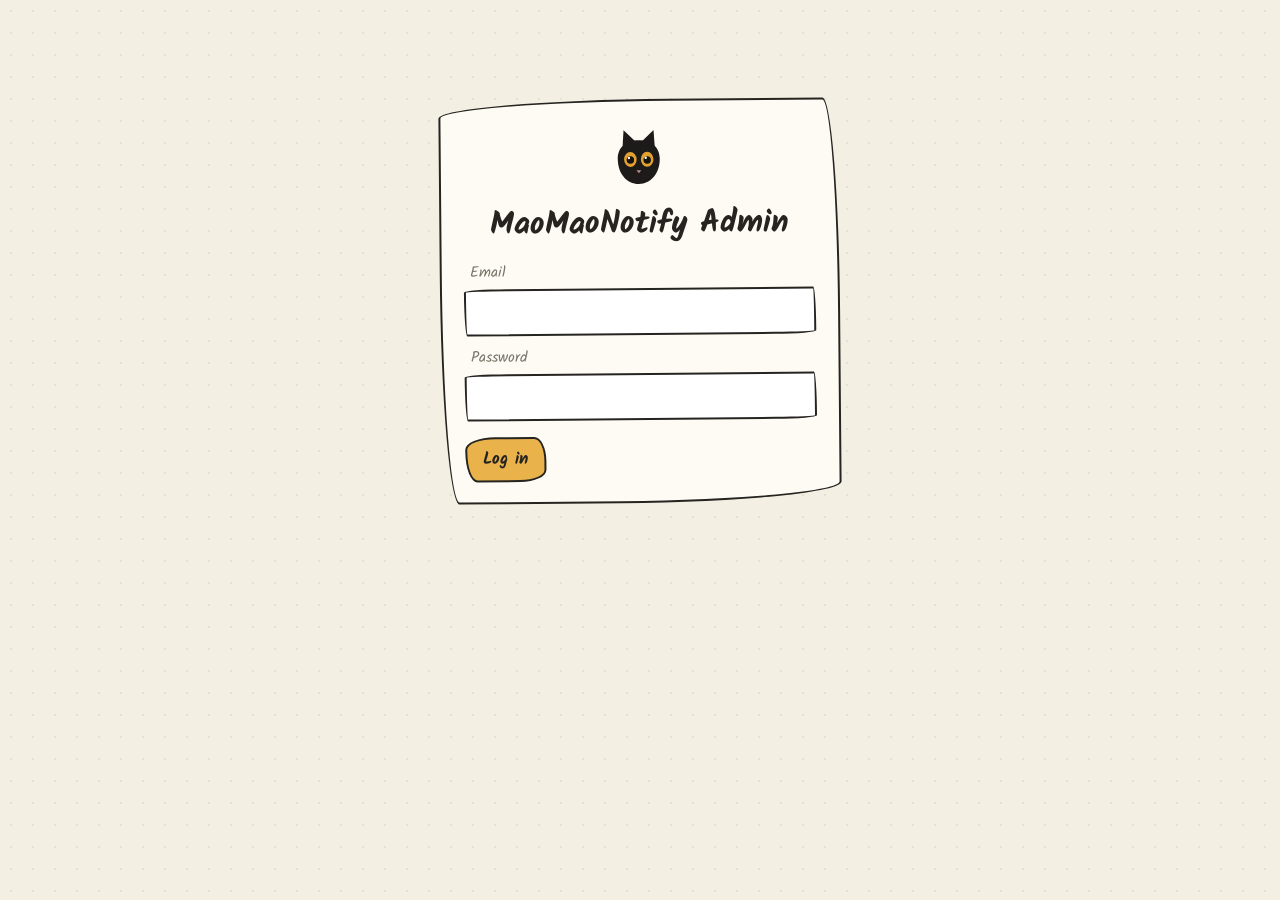
<file: web/index.html>
<!doctype html>
<html lang="en">
<head>
  <meta charset="utf-8" />
  <meta name="viewport" content="width=device-width, initial-scale=1" />
  <title>MaoMaoNotify Admin</title>
  <link rel="preconnect" href="https://fonts.googleapis.com" />
  <link rel="preconnect" href="https://fonts.gstatic.com" crossorigin />
  <link rel="stylesheet"
        href="https://fonts.googleapis.com/css2?family=Kalam:wght@300;400;700&family=Long+Cang&display=swap" />
  <link rel="stylesheet" href="style.css" />
</head>
<body>
  <div id="app"></div>
  <div id="toast" hidden></div>
  <script src="app.js"></script>
</body>
</html>
</file>
<file: web/style.css>
/* MaoMaoNotify Web Admin — 潦草手繪 (hand-drawn) theme */
:root {
  --paper: #F4EFE3; --card: #FDFBF3; --ink: #262421; --muted: #7a746a;
  --line: #d8d0bf; --amber: #E9B24A; --amber-deep: #c07b1e;
  --danger: #C4553F; --ok: #5c9e6b;
  --hand: 'Kalam', 'Long Cang', 'Comic Sans MS', cursive;
}
* { box-sizing: border-box; }
body {
  margin: 0; font-family: var(--hand); font-size: 16px; color: var(--ink);
  background-color: var(--paper);
  background-image: radial-gradient(rgba(38,36,33,.07) 1.2px, transparent 1.2px);
  background-size: 22px 22px;
}
h1, h2, h3 { margin: 0 0 .5em; font-weight: 700; }
a { color: var(--amber-deep); cursor: pointer; }
a:hover { color: #965d12; }

/* wobbly hand-drawn boxes */
button {
  font-family: var(--hand); font-size: 17px; font-weight: 700; cursor: pointer;
  border: 2.5px solid var(--ink); background: var(--card); color: var(--ink);
  padding: 7px 16px;
  border-radius: 30px 12px 26px 12px / 12px 24px 12px 30px;
}
button:hover { transform: rotate(-.5deg); }
button.primary { background: var(--amber); }
button.danger { color: var(--danger); border-color: var(--danger); background: #FBF1EE; }
button:disabled { opacity: .5; cursor: not-allowed; transform: none; }

input, select, textarea {
  font-family: var(--hand); font-size: 17px; padding: 8px 12px; width: 100%;
  border: 2.5px solid var(--ink); background: #fff; color: var(--ink);
  border-radius: 220px 14px 210px 16px / 16px 210px 16px 224px;
}
label { display: block; margin: 10px 0 4px 6px; color: var(--muted); font-size: 15px; }

.row { display: flex; gap: 10px; flex-wrap: wrap; align-items: center; }
.card {
  background: var(--card); border: 2.5px solid var(--ink); padding: 20px 22px;
  border-radius: 230px 16px 220px 18px / 18px 214px 20px 232px;
}
.login { max-width: 400px; margin: 11vh auto; transform: rotate(-.5deg); }

.shell { display: flex; min-height: 100vh; }
nav {
  width: 224px; margin: 16px 0 16px 16px; padding: 18px 14px; height: fit-content;
  background: var(--card); border: 2.5px solid var(--ink);
  border-radius: 18px 226px 20px 216px / 216px 20px 230px 18px;
  transform: rotate(-.5deg);
}
nav .brand { font-weight: 700; font-size: 20px; margin-bottom: 16px; display: flex; align-items: center; gap: 8px; }
nav a {
  display: block; padding: 9px 13px; margin-bottom: 4px; text-decoration: none;
  color: var(--ink); border-radius: 40px 12px 36px 12px / 12px 34px 12px 40px;
}
nav a:hover { background: #efe7d5; }
nav a.active { background: var(--amber); border: 2.5px solid var(--ink); }
nav a.hidden { display: none; }
main { flex: 1; padding: 28px 30px; max-width: 940px; }

table { width: 100%; border-collapse: collapse; margin-top: 12px; }
th { text-align: left; padding: 8px 12px; color: var(--muted); font-weight: 400; font-size: 15px; }
td { padding: 12px; border-top: 2px dashed var(--line); font-size: 17px; vertical-align: middle; }

.mono { font-family: ui-monospace, monospace; font-size: 13px; color: var(--muted); word-break: break-all; }
.pill {
  display: inline-block; padding: 1px 11px; font-size: 15px; background: var(--card);
  border: 2px solid var(--ink);
  border-radius: 30px 10px 28px 10px / 10px 26px 10px 30px;
}
.secret {
  background: #FBF3DC; border: 2.5px solid var(--ink); padding: 12px 14px; margin-top: 12px;
  border-radius: 16px 222px 18px 214px / 214px 18px 226px 14px;
}
.spacer { height: 16px; }
.muted { color: var(--muted); }
#toast {
  position: fixed; bottom: 22px; left: 50%; transform: translateX(-50%) rotate(-1deg);
  background: var(--ink); color: #FDFBF3; font-family: var(--hand); font-size: 17px;
  padding: 10px 18px; border-radius: 30px 12px 26px 12px / 12px 24px 12px 30px;
}
#toast.err { background: var(--danger); }
</file>
